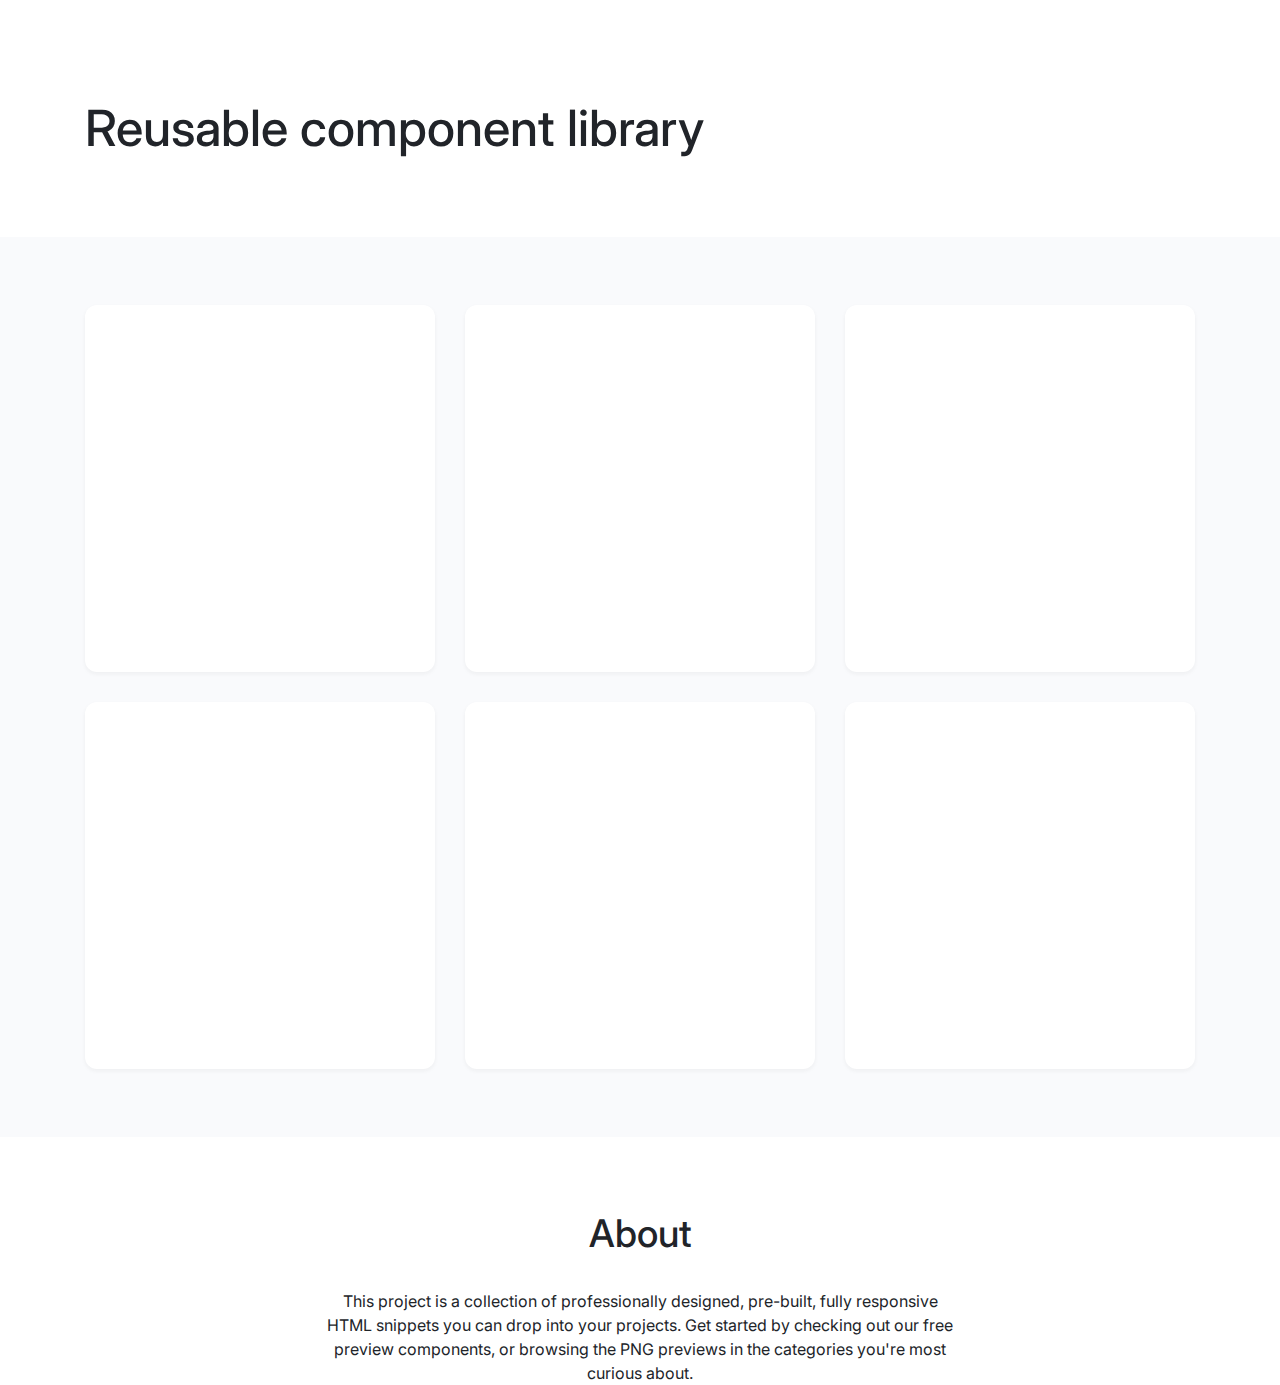
<file: index.html>
<!DOCTYPE html>
<!-- Главная страница -->
<html lang="ru">
    <head>
        <link rel="stylesheet" href="./assets/css/main.css">
        <link rel="stylesheet" href="./assets/css/resetstyle.css">
    </head>
    <body>
        <div class="page">
            <header class="header">
                <div class="container">
                    <h1 class="header__title">Reusable component library</h1>
                </div> 
                
            </header>
            <main class="preview">
                <div class="container">
                    <div class="preview__cards">
                        <div class="preview__card card"></div>
                        <div class="preview__card card"></div>
                        <div class="preview__card card"></div>
                        <div class="preview__card card"></div>
                        <div class="preview__card card"></div>
                        <div class="preview__card card"></div>
                    </div>
                </div>
            </main>
            <footer class="footer">
                <div class="container">
                    <h2 class="footer__title">About</h2>
                    <p class="footer__text">This project is a collection of professionally designed, pre-built, fully responsive<br/> HTML snippets you can drop into your projects. Get started by checking out our free<br/> preview components, or browsing the PNG previews in the categories you're most<br/> curious about.</p>
                </div>
            </footer>
        </div>
    </body>
</html>
</file>
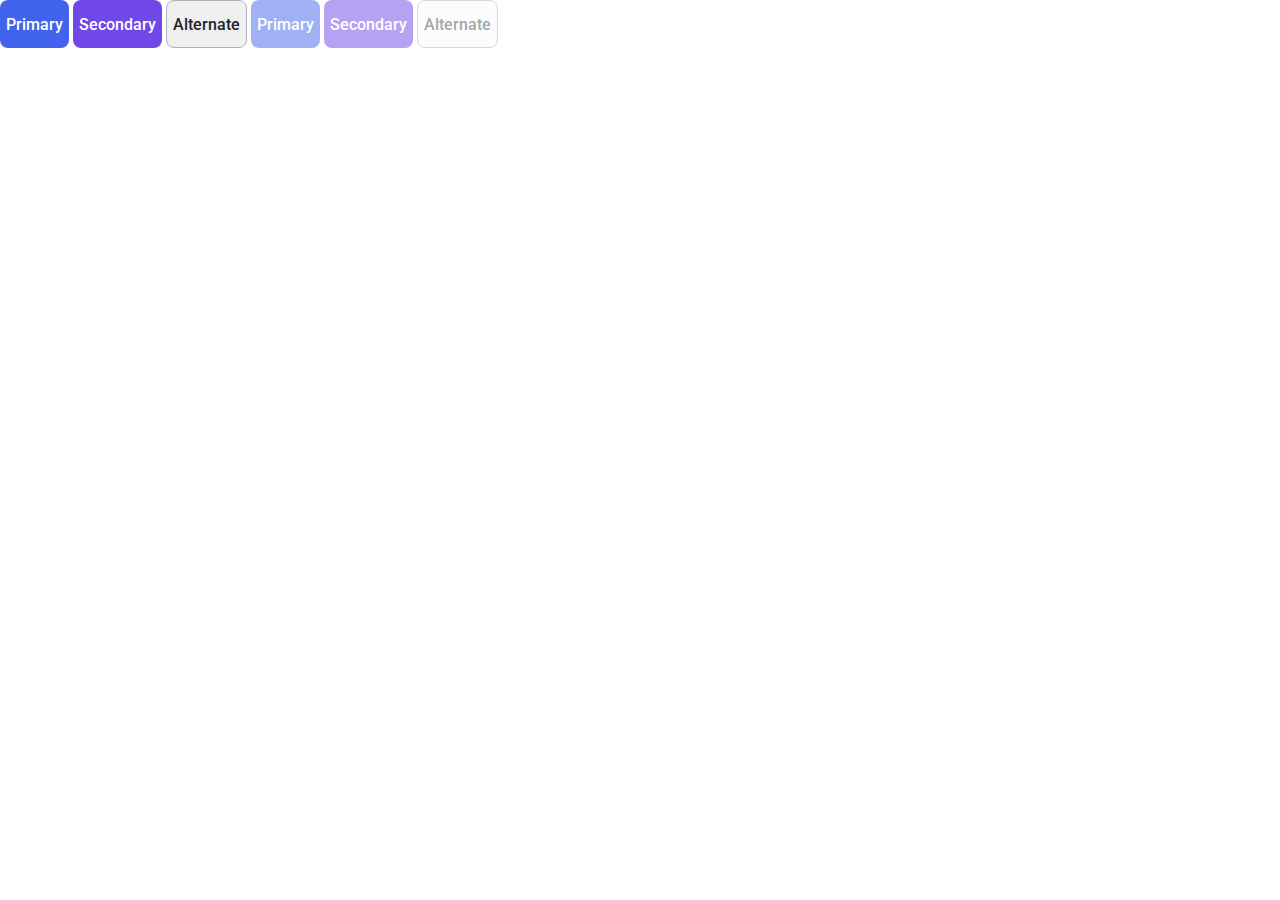
<file: 03-lection1/01-button/index.html>
<!DOCTYPE html>
<!-- Страница с кнопкой -->
<html lang="ru">
    <head>
        <link rel="stylesheet" href="../../assets/css/main.css">
        <link rel="stylesheet" href="./button.css">
        
    </head>
    <body>
            <button class='button button_primary'>Primary</button>
            <button class='button button_secondary'>Secondary</button>
            <button class='button button_alternate'>Alternate</button>
            <button class='button button_primary' disabled="">Primary</button>
            <button class='button button_secondary' disabled="">Secondary</button>
            <button class='button button_alternate' disabled="">Alternate</button>
    </body>
</html>
</file>
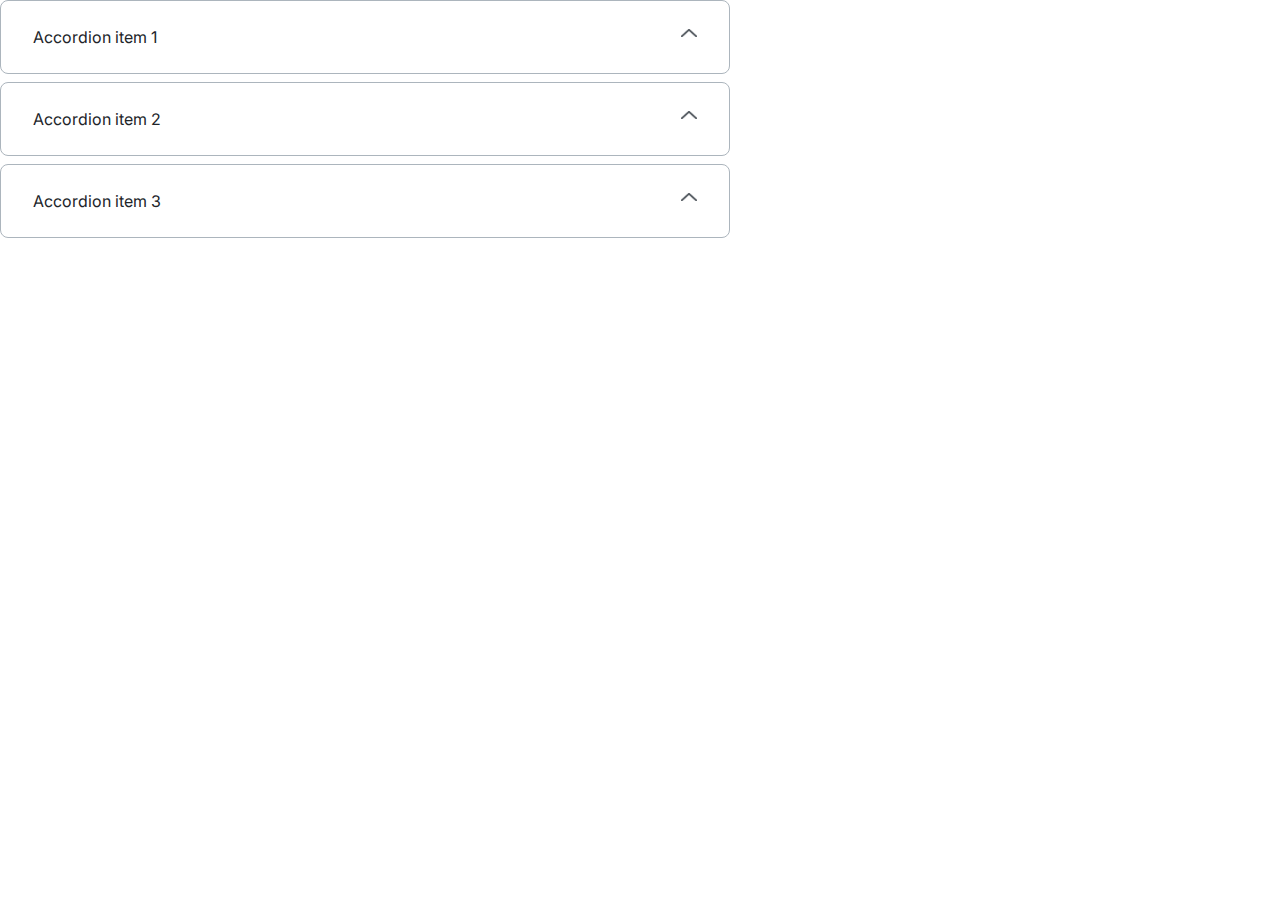
<file: 03-lection1/02-accordion/index.html>
<!DOCTYPE html>
<!-- Страница с аккордеоном -->
<html lang="ru">
    <head>
        <link rel="stylesheet" href="../../assets/css/main.css">
        <link rel="stylesheet" href="./accordion.css">

    </head>
    <body>
        <div class="accordion">
        <details class=" accordion__item">
            <summary class="accordion__title">
                Accordion item 1
            </summary>           
            <p class="accordion__text">
                Lorem ipsum dolor sit amet, consectetur adipiscing elit. Duis quis est nec libero aliquet imperdiet. Mauris et libero ac augue viverra ornare. Vestibulum orci nibh, egestas sit amet neque et, ultrices porta dui. Integer vitae ultrices sem. Sed hendrerit ullamcorper convallis. Proin tempus ex id ante bibendum, at maximus enim euismod. Duis vel faucibus magna. In mollis leo in dictum condimentum. Donec at facilisis purus, ac aliquam neque. Nulla facilisi. Morbi in malesuada enim. Mauris ac tristique velit, ut hendrerit arcu. Maecenas aliquet sagittis enim in auctor. Curabitur id malesuada risus.
            </p>
        </details>
        <details class="accordion__item">
            <summary class="accordion__title">
                Accordion item 2
            </summary>            
            <p class="accordion__text">
                Proin eros magna, lobortis nec erat dignissim, maximus tincidunt orci. Etiam tempor gravida vehicula. Suspendisse rhoncus tristique mattis. Vivamus ac lectus id quam rutrum laoreet eget ac lectus. Sed ultricies ullamcorper facilisis. Phasellus posuere aliquet turpis vitae scelerisque. Cras vitae turpis orci. Proin volutpat finibus odio ut vulputate. 
            </p>
        </details>
        <details class="accordion__item">
            <summary class="accordion__title">
                Accordion item 3
            </summary>            
            <p class="accordion__text">
                Duis et est pulvinar, aliquam enim et, commodo sapien. Nulla suscipit gravida condimentum. Integer interdum, nunc sit amet malesuada ultrices, libero magna volutpat orci, at placerat ipsum felis vel leo. In laoreet urna non est tempus feugiat. Morbi ullamcorper euismod venenatis. Proin ullamcorper mauris arcu, eu vestibulum enim congue sit amet. Phasellus facilisis massa ligula. Ut commodo euismod nisi vitae pharetra. Nunc mattis felis ut vestibulum posuere. Sed id sodales felis. Donec in metus sapien. Donec nec lacus et leo mattis aliquet. Nam mattis, nisi a dictum pulvinar, est justo porta nisl, non commodo magna leo ac mauris.
            </p>
        </details>
        </div>
    </body>
</html>
</file>
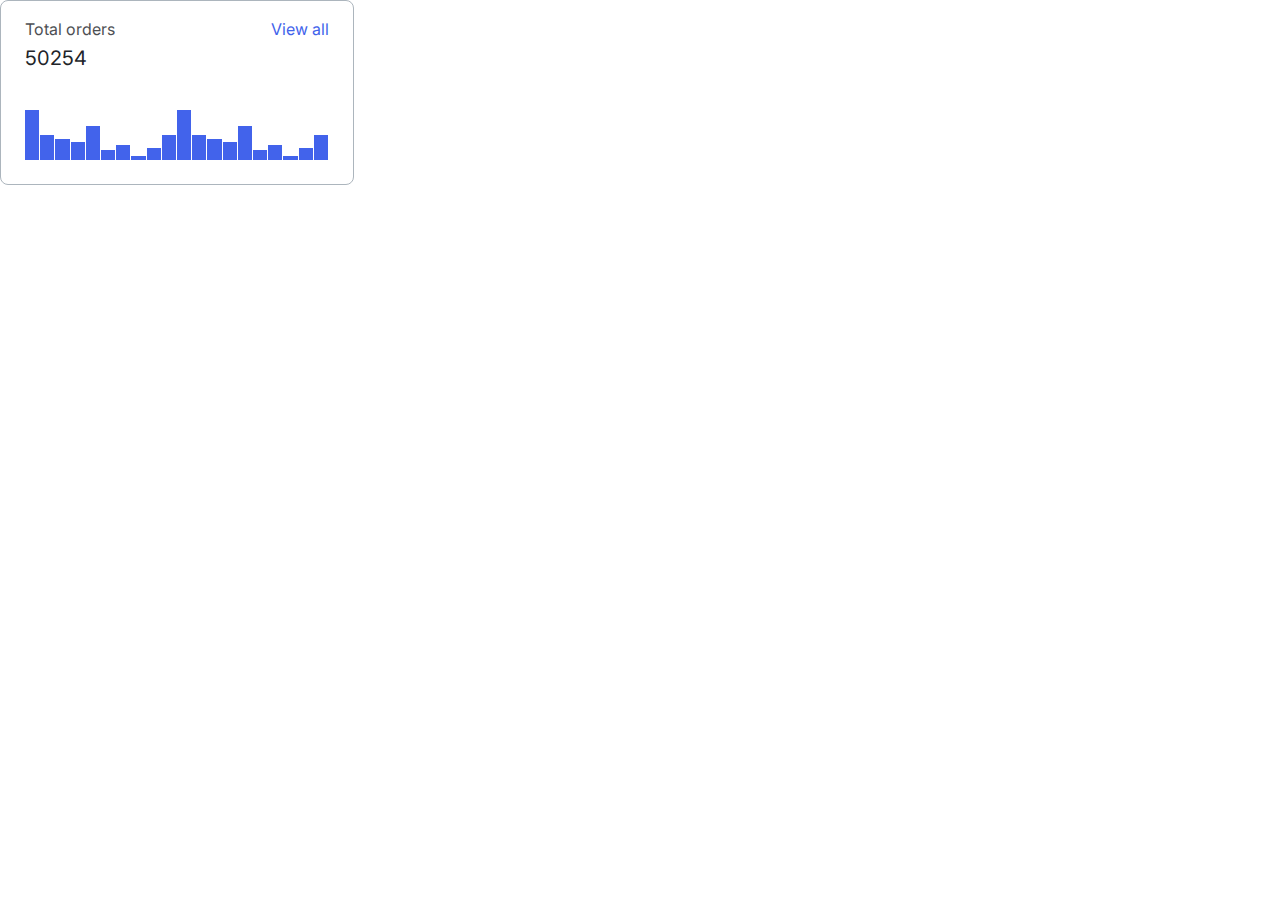
<file: 04-lection2/01-histogram/index.html>
<!DOCTYPE html>
<!-- Страница с гистограммой -->
<html lang="ru">
    <head>
        <link rel="stylesheet" href="../../assets/css/main.css">
        <link rel="stylesheet" href="../../assets/css/resetstyle.css">
        <link rel="stylesheet" href="./histogram.css">
    </head>
    <body>
        <div class="histogram"> 
            <div class="container">
                <h2 class="histogram__title">Total orders</h2>
                <a href="" class="histogram__link">View all</a>
            
           <p class="histogram__count">50254</p></div>
            <div class="histogram__graph">
                <div class="graph__value graph__value_1"></div>
                <div class="graph__value graph__value_2"></div>
                <div class="graph__value graph__value_3"></div>
                <div class="graph__value graph__value_4"></div>
                <div class="graph__value graph__value_5"></div>
                <div class="graph__value graph__value_6"></div>
                <div class="graph__value graph__value_7"></div>
                <div class="graph__value graph__value_8"></div>
                <div class="graph__value graph__value_9"></div>
                <div class="graph__value graph__value_10"></div>
                <div class="graph__value graph__value_11"></div>
                <div class="graph__value graph__value_12"></div>
                <div class="graph__value graph__value_13"></div>
                <div class="graph__value graph__value_14"></div>
                <div class="graph__value graph__value_15"></div>
                <div class="graph__value graph__value_16"></div>
                <div class="graph__value graph__value_17"></div>
                <div class="graph__value graph__value_18"></div>
                <div class="graph__value graph__value_19"></div>
                <div class="graph__value graph__value_20"></div>
            </div>
        </div>
    </body>
</html>
</file>
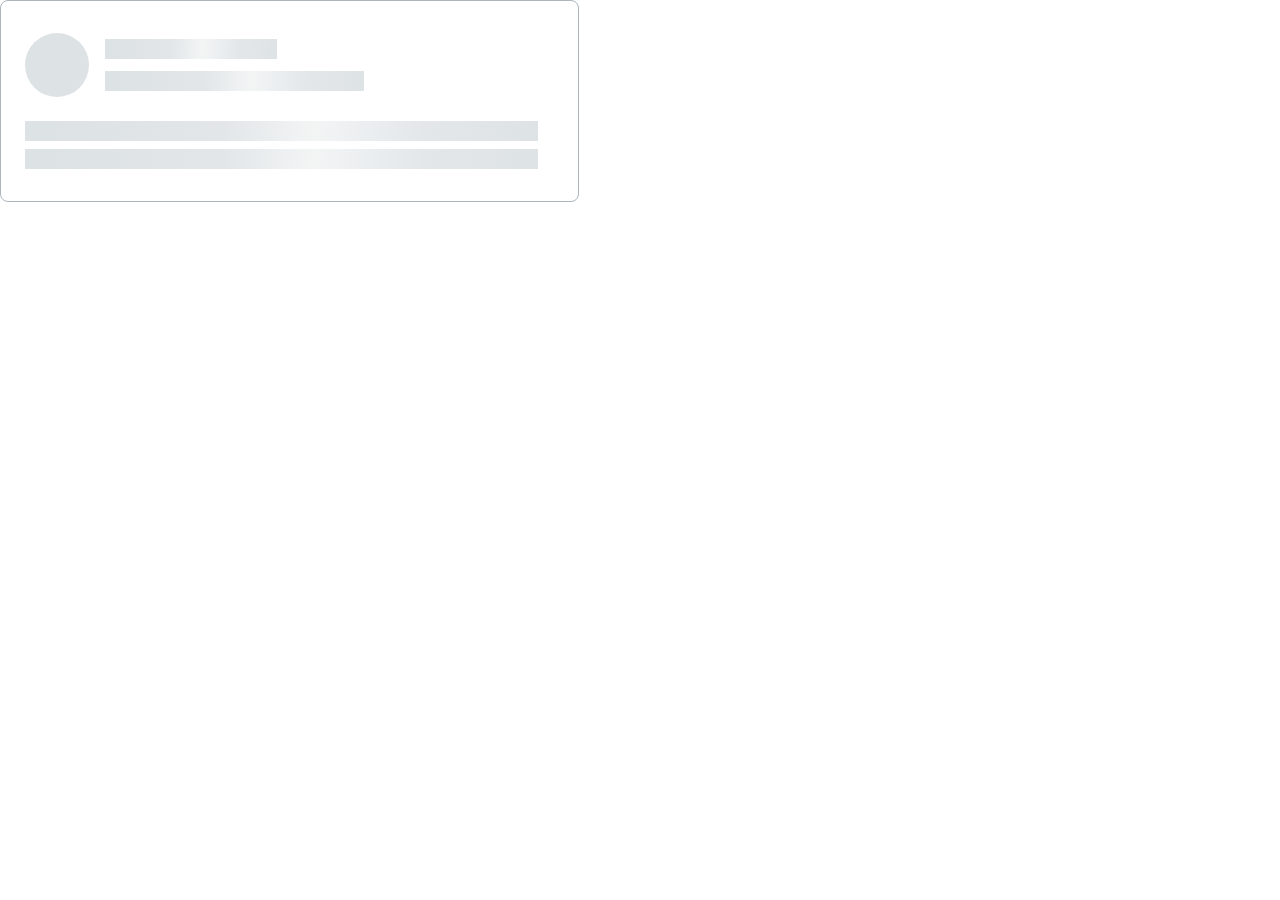
<file: 04-lection2/02-skeleton/index.html>
<!DOCTYPE html>
<!-- Страница со скелетоном -->
<html lang="ru">
    <head>
        <link rel="stylesheet" href="../../assets/css/main.css">
        <link rel="stylesheet" href="../../assets/css/resetstyle.css">
        <link rel="stylesheet" href="./skeleton.css">
    </head>
    <body>
        <div class="skeleton">
            <div class="skeleton__general-info">
            <div class="skeleton__avatar"></div>
            <div class="skeleton__container">
                <div class="skeleton__line skeleton__line_small"></div>
                <div class="skeleton__line skeleton__line_medium"></div>
            </div></div>
            <div class="skeleton__total-info">         
            <div class="skeleton__line skeleton__line_large"></div>
            <div class="skeleton__line skeleton__line_large"></div>
        </div></div>   
    </body>
</html>
</file>
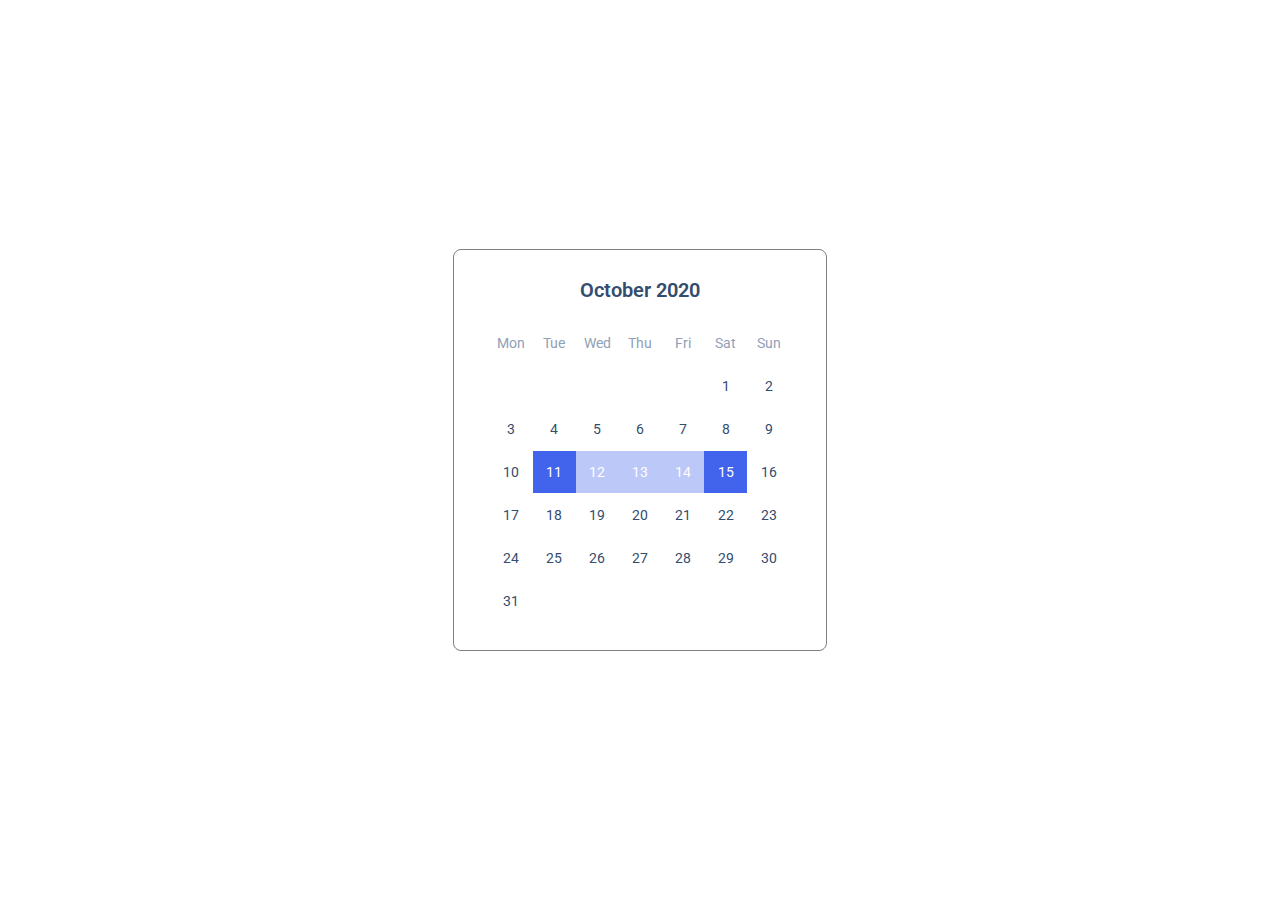
<file: 05-lection3/03-calendar/index.html>
<!DOCTYPE html>
<html lang="en">
<head>
    <meta charset="UTF-8">
    <title>Calendar</title>
    <link rel="stylesheet" href="../../assets/css/main.css">
    <link rel="stylesheet" href="./calendar.css">
    <link rel="stylesheet" href="./index.css">
</head>
<body>
    <div class="calendar">
        <div class="calendar__title">October 2020</div>
        <div class="calendar__wrapper">
            <div class="calendar__inner">
                <span class="calendar__item calendar__item_day">Mon</span>
                <span class="calendar__item calendar__item_day">Tue</span>
                <span class="calendar__item calendar__item_day">Wed</span>
                <span class="calendar__item calendar__item_day">Thu</span>
                <span class="calendar__item calendar__item_day">Fri</span>
                <span class="calendar__item calendar__item_day">Sat</span>
                <span class="calendar__item calendar__item_day">Sun</span>
                <span class="calendar__item"></span>
                <span class="calendar__item"></span>
                <span class="calendar__item"></span>
                <span class="calendar__item"></span>
                <span class="calendar__item"></span>
                <span class="calendar__item">1</span>
                <span class="calendar__item">2</span>
                <span class="calendar__item">3</span>
                <span class="calendar__item">4</span>
                <span class="calendar__item">5</span>
                <span class="calendar__item">6</span>
                <span class="calendar__item">7</span>
                <span class="calendar__item">8</span>
                <span class="calendar__item">9</span>
                <span class="calendar__item">10</span>
                <span class="calendar__item calendar__item_active">11</span>
                <span class="calendar__item calendar__item_between-active">12</span>
                <span class="calendar__item calendar__item_between-active">13</span>
                <span class="calendar__item calendar__item_between-active">14</span>
                <span class="calendar__item calendar__item_active">15</span>
                <span class="calendar__item">16</span>
                <span class="calendar__item">17</span>
                <span class="calendar__item">18</span>
                <span class="calendar__item">19</span>
                <span class="calendar__item">20</span>
                <span class="calendar__item">21</span>
                <span class="calendar__item">22</span>
                <span class="calendar__item">23</span>
                <span class="calendar__item">24</span>
                <span class="calendar__item">25</span>
                <span class="calendar__item">26</span>
                <span class="calendar__item">27</span>
                <span class="calendar__item">28</span>
                <span class="calendar__item">29</span>
                <span class="calendar__item">30</span>
                <span class="calendar__item">31</span>
            </div>
        </div>
    </div>
</body>
</html>
</file>
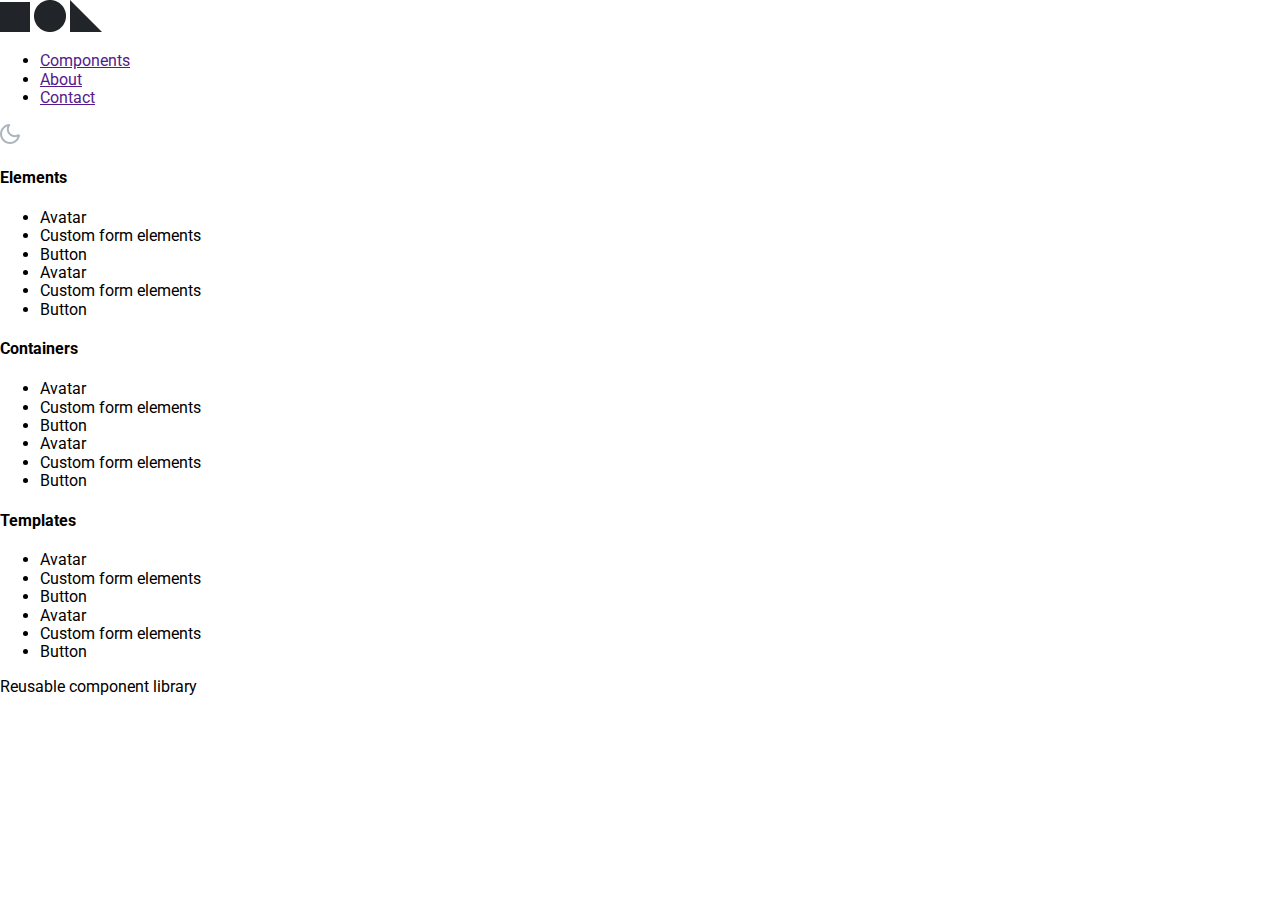
<file: pages/template.html>
<!DOCTYPE html>
<!-- Страница элемента -->
<html lang="ru">
    <head>
        <link rel="stylesheet" href="../assets/css/main.css">
        <link rel="stylesheet" href="../assets/css/resetstyle.css">
    </head>
    <body>
        <div class="templatepage">
            <header class="templatepage__header">
                <div class="header__icons">
                    <img src="../assets/images/Rectangle 9.png">
                    <img src="../assets/images/Rectangle 8.png">                   
                    <img src="../assets/images/Rectangle 10.png">
                </div>
                <div class="header__menu">
                    <ul>
                        <li><a href="">Components</a></li>
                        <li><a href="">About</a></li>
                        <li><a href="">Contact</a></li>
                      </ul>
                </div>
                <div class="header__theme">
                    <img src="../assets/images/Vector.png">
                </div>              
            </header>
            <main class="templatepage__main">
                <div class="menu">
                <h4 class="menu__title">Elements</h4>
                <ul>
                    <li class="menu__item">Avatar</li>
                    <li class="menu__item">Custom form elements</li>
                    <li class="menu__item">Button</li>
                    <li class="menu__item">Avatar</li>
                    <li class="menu__item">Custom form elements</li>
                    <li class="menu__item">Button</li>  
                </ul>
                <h4 class="menu__title">Containers</h4>
                <ul>
                    <li class="menu__item">Avatar</li>
                    <li class="menu__item">Custom form elements</li>
                    <li class="menu__item">Button</li>
                    <li class="menu__item">Avatar</li>
                    <li class="menu__item">Custom form elements</li>
                    <li class="menu__item">Button</li>
                </ul>
                <h4 class="menu__title">Templates</h4>
                <ul>
                    <li class="menu__item">Avatar</li>
                    <li class="menu__item">Custom form elements</li>
                    <li class="menu__item">Button</li>
                    <li class="menu__item">Avatar</li>
                    <li class="menu__item">Custom form elements</li>
                    <li class="menu__item">Button</li>
                </ul>                
                </div>
                <div class="component"></div>
            </main>
            <footer class="templatepage__footer">
                <p class="footer__words">Reusable component library</p>
            </footer>
        </div>
    </body>
</html>
</file>
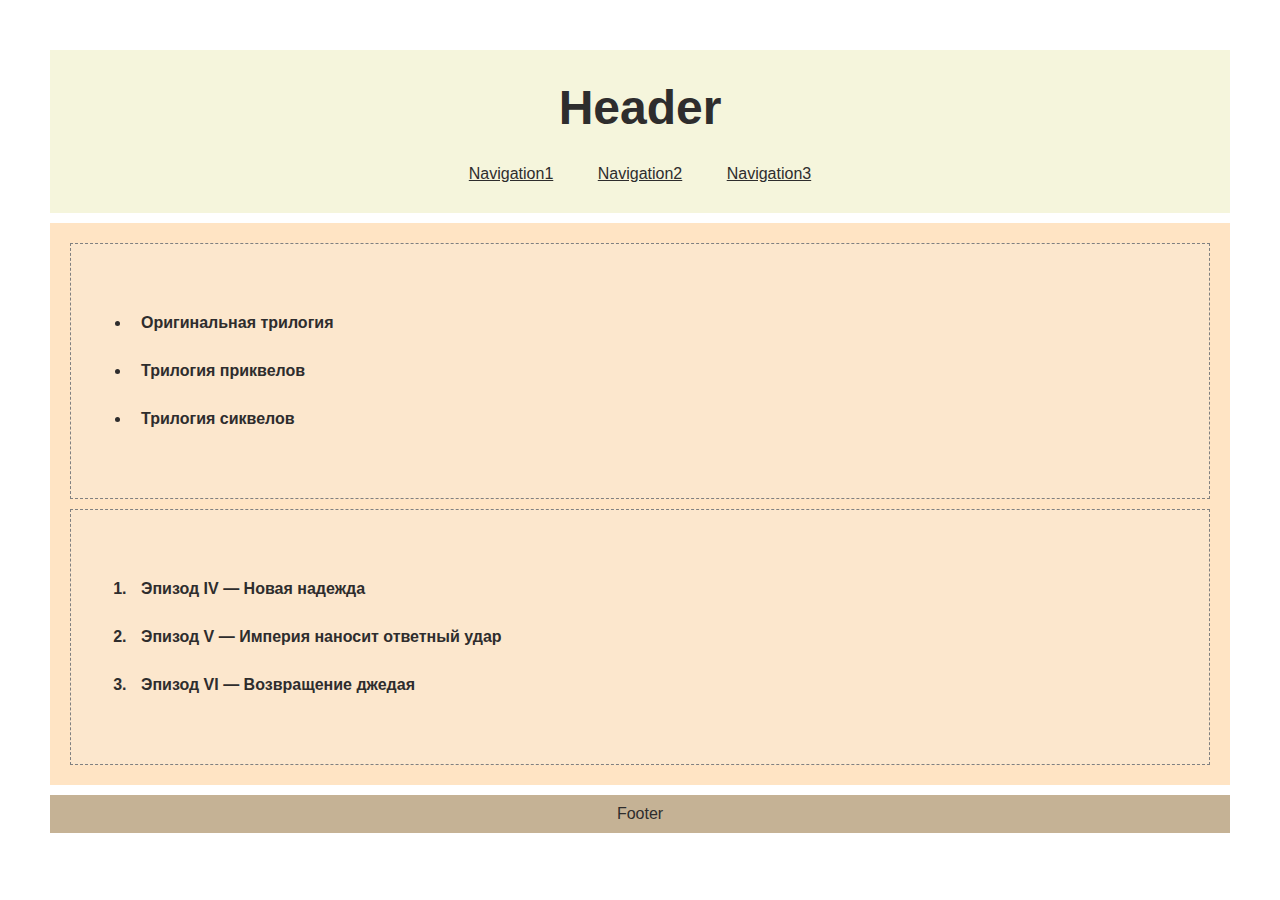
<file: 02-dz0/01-semantic-mockup/solution.html>
<!DOCTYPE html>
<html lang="ru">
<head>
    <meta charset="UTF-8">
    <meta http-equiv="X-UA-Compatible" content="IE=edge">
    <meta name="viewport" content="width=device-width, initial-scale=1.0">
    <link rel="stylesheet" href="style.css">
    <title>Document</title>
</head>
<body>
    <header>
        <h1>Header</h1>    
        <nav>
            <a href="#">Navigation1</a>
            <a href="#">Navigation2</a>
            <a href="#">Navigation3</a>  
        </nav>
    </header>
   <main>
    <article>
        <h2>
            <ul>
               <li>Оригинальная трилогия</li> 
               <li>Трилогия приквелов</li>
                <li>Трилогия сиквелов</li>
            </ul>
        </h2>
    </article>
    <article>
        <h2>
            <ol>
                <li>Эпизод IV — Новая надежда</li> 
                <li>Эпизод V — Империя наносит ответный удар</li>
                <li>Эпизод VI — Возвращение джедая</li>
             </ol>
        </h2>
    </article>
   </main>
   
   <footer>Footer</footer>
</body>
</html>
</file>
<file: assets/css/main.css>
@import '../fonts/fonts.css';
@import '../../components/page/page.css';
@import '../../components/header/header.css';
@import '../../components/preview/preview.css';
@import '../../components/footer/footer.css';
@import '../../components/container/container.css';
@import '../../components/card/card.css';
@import 'resetstyle.css';

:root {
    --white: #ffffff;
    --black: #212429;
    --pink: #F784AD;
    --purple: #7048E8;
    --blue: #374FC7;
    --lightblue: #4263EB;
    --red: #F03D3E;
    --grey-1: #F8F9FA;
    --grey-2: #DDE2E5;
    --grey-3: #ACB5BD;
    --grey-4: #495057;

    --error: var(--red);
    --success: var(--blue);

    --primary: var(--blue);
    --secondary: var(--purple);
}

body {
    font-family: 'Roboto', sans-serif;
    
}
</file>
<file: 03-lection1/01-button/button.css>
.button {
    height: 48px;   
    font-size: 16px;
    font-family: "Roboto", sans-serif;
    font-weight: 500;
    font-style: normal;
    line-height: 19px;
    text-align: center;  
    border-radius: 8px;
    border: none;     
    color: var(--white);
    cursor: pointer;
    transition: opacity 200ms ease-in-out, background-color 200ms ease-in-out, border-color 200ms ease-in-out;}   

.button:disabled {
    pointer-events: none;
    opacity: 0.5;}

.button_primary {
        background-color: #4263EB;}  
        
.button_secondary {
        background-color: var(--secondary);}     

.button_alternate {
    box-sizing: border-box;
    color: var(--black);
    border: 1px solid var(--grey-3);}
               
.button_primary:not(:disabled):hover {  
    background-color: #2342C0;}

.button_secondary:not(:disabled):hover {
    background-color: #5028C6;}

.button_alternate:not(:disabled):hover {
    border: 1px solid var(--black);}
   
 .button_alternate:disabled {
     color: var(--grey-4);
     border-color: var(--grey-3);}
</file>
<file: 03-lection1/02-accordion/accordion.css>
/* Стилизация аккордеона */
.accordion {
    font-family: 'Inter';
    font-style: normal;
    font-weight: 400;
    font-size: 16px;
    line-height: 24px;}

.accordion__item {   
    max-width: 730px;    
    margin-bottom: 8px;
    box-sizing: border-box;   
    border-radius: 8px;
    border: 1px solid var(--grey-3);
    padding: 24px 32px;}    

.accordion__item:last-child {
    margin-bottom: 0;}

.accordion__title {
    display: flex;
    flex-direction: row-reverse; 
    justify-content: space-between;  
    color: var(--black);}

.accordion__title::-webkit-details-marker {
    display: none;}
.accordion__title::marker{
    display:none;} 

.accordion__title:before {          
        background: url(..//02-accordion/img/Vector.png) no-repeat 50% 50% / 16px 8px;
        width: 1em;
        height: 1em;  
        content: "";        
        transition: transform .5s;}    

.accordion__item[open] > .accordion__title:before {
        transform: rotateZ(180deg);}

.accordion__item[open] {
    padding-bottom: 32px;
}

.accordion__text {
    color: var(--grey-4);   
    padding: 16px 18px 0 0;}
</file>
<file: 04-lection2/01-histogram/histogram.css>
.histogram {
    display: flex;
    flex-direction: column;  
    justify-content: space-between;
    box-sizing: border-box;
    width: 354px;
    height: 185px;
    padding: 16px 24px 24px 24px;
    border-radius: 8px;
    border: 1px solid var(--grey-3);
    background-color: var(--white);}

.container {
    width: 100%;
    height: 54px;
    display: flex;
    justify-content: space-between;
    align-content: space-between;
    
    flex-wrap: wrap;
    font-family: 'Inter';
    font-style: normal;
    font-weight: 400;
    font-size: 16px;
    line-height: 24px;
    color: var(--black);}

    .histogram__title {
        margin: 0px;    
        opacity: 0.8;}

    .histogram__link {    
        text-align: right;
        color: var(--lightblue);
        text-decoration: none;}

    .histogram__count { 
        flex-basis: 100%;   
        font-size: 20px;
        line-height: 26px;}

.histogram__graph {
    display: flex;
    align-items: flex-end;
    justify-content: space-evenly;}

    .graph__value {
        background-color: var(--lightblue);
        flex-grow: 1;
        margin-right: 1px;}      

        .graph__value_1 {
            height: 50px;}

        .graph__value_2 {
            height: 25px;}

        .graph__value_3 {
            height: 21px;}

        .graph__value_4 {
            height: 18px;}

        .graph__value_5 {
            height: 34px;}

        .graph__value_6 {
            height: 10px;}

        .graph__value_7 {
            height: 15px;}

        .graph__value_8 {
            height: 4px;}
            
        .graph__value_9 {
            height: 12px;}
            
        .graph__value_10 {
            height: 25px;}  
                
        .graph__value_11 {
            height: 50px;}
                
        .graph__value_12 {
            height: 25px;}
                
        .graph__value_13 {
            height: 21px;}
                
        .graph__value_14 {
            height: 18px;}
                
        .graph__value_15 {
            height: 34px;}
                
        .graph__value_16 {
            height: 10px;}
                
        .graph__value_17 {
            height: 15px;}
                
        .graph__value_18 {
            height: 4px;}
                    
        .graph__value_19 {
            height: 12px;}
                    
        .graph__value_20 {
            height: 25px;}
</file>
<file: 04-lection2/02-skeleton/skeleton.css>
.skeleton {
    max-width: 579px;
    display: flex;
    flex-wrap: wrap;
    padding: 32px 40px 32px 24px;
    box-sizing: border-box;    
    border-radius: 8px;
    border: 1px solid var(--grey-3);}

.skeleton__general-info, .skeleton__total-info {
    width: 100%;
    display: flex;
    flex-wrap: wrap;}

.skeleton__general-info {
    margin-bottom: 24px;}

    .skeleton__avatar {
        width: 64px;
        height: 64px;
        border-radius: 50%;
        background-color: var(--grey-2);
        margin-right: 16px;}

    .skeleton__container {
        width: 80%;
        display: flex;
        flex-direction: column;
        justify-content: space-around;
        align-items: flex-start;
        margin: 0;}


.skeleton__line {
    height: 20px;
    background: linear-gradient(92.51deg, #DDE2E5 6.44%, #E2E6E8 38.47%, #F3F5F5 56.48%, #E3E7EA 77.5%, #DDE2E5 102.52%);}

    .skeleton__line_small {
        width: 42%;} /*вероятно проценты не полных плашечек пока с потолка?*/

    .skeleton__line_medium {
        width: 63%;}

    .skeleton__line_large {
        width: 100%;}

.skeleton__total-info {
    gap: 8px;}
</file>
<file: 05-lection3/03-calendar/calendar.css>
.calendar {
    border: 1px solid gray;
    border-radius: 8px;
    padding: 28px 36px;
    width: 100%;
    max-width: 300px;
}

.calendar__title {
    font-weight: 600;
    font-size: 20px;
    line-height: 24px;
    color: #334D6E;
    text-align: center;
    margin-bottom: 20px;
}

.calendar__wrapper {
    padding-bottom: 100%;
    position: relative;
}

.calendar__inner {
    position: absolute;
    top: 0;
    bottom: 0;
    left: 0;
    right: 0;
    display: grid;
    grid-template-columns: repeat(7, 1fr);
}

.calendar__item {
    display: flex;
    justify-content: center;
    align-items: center;
    font-size: 14px;
    line-height: 20px;
    color: #334D6E;
}

.calendar__item_day {
    color: #90A0B7;
}

.calendar__item_active {
    background: #4263EB;
    color: white;
}

.calendar__item_between-active {
    background: #a0b1f5b3;
    color: white;
}
</file>
<file: 05-lection3/03-calendar/index.css>
html {
    height: 100%;
}

body {
    margin: 0;
    display: flex;
    justify-content: center;
    align-items: center;
    height: 100%;
}
</file>
<file: 02-dz0/01-semantic-mockup/style.css>
* {
    padding: 10px;
    margin: 10px;
    font-family: Arial, Helvetica, sans-serif;
    font-size: 16px;
    color: #2e2d2d;
    text-align: center;
}

    header {
        font-size:2em;
        background-color: #f5f5dc;
    }

        h1 {
            font-size:1.5em;
        }
        
        a:hover {
            text-shadow: 3px 3px 4px #808080;
        }

    main {
        background-color: #ffe4c4;

    }
        article {
            border: 1px dashed #808080;
            background-color: #fce7cd;
        }

            h2 {
                font-size:1.2em;
            }

                li, ul {
                    text-align: left; 
                }

    footer {
        background-color: #c5b295;
    }
</file>
<file: assets/css/resetstyle.css>
/*! normalize.css v8.0.1 | MIT License | github.com/necolas/normalize.css */

/* Document
   ========================================================================== */

/**
 * 1. Correct the line height in all browsers.
 * 2. Prevent adjustments of font size after orientation changes in iOS.
 */

 html {
    line-height: 1.15; /* 1 */
    -webkit-text-size-adjust: 100%; /* 2 */
  }
  
  /* Sections
     ========================================================================== */
  
  /**
   * Remove the margin in all browsers.
   */
  
  body {
    margin: 0;
  }
  
  /**
   * Render the `main` element consistently in IE.
   */
  
  main {
    display: block;
  }
  
  /**
   * Correct the font size and margin on `h1` elements within `section` and
   * `article` contexts in Chrome, Firefox, and Safari.
   */
  
  h1 {
    font-size: 2em;
    margin: 0;
  }

  h2, p {
    margin: 0;
    font-weight: normal;
    font-size: 1em;
    font-style: normal;
    
  }
  
  /* Grouping content
     ========================================================================== */
  
  /**
   * 1. Add the correct box sizing in Firefox.
   * 2. Show the overflow in Edge and IE.
   */
  
  hr {
    box-sizing: content-box; /* 1 */
    height: 0; /* 1 */
    overflow: visible; /* 2 */
  }
  
  /**
   * 1. Correct the inheritance and scaling of font size in all browsers.
   * 2. Correct the odd `em` font sizing in all browsers.
   */
  
  pre {
    font-family: monospace, monospace; /* 1 */
    font-size: 1em; /* 2 */
  }
  
  /* Text-level semantics
     ========================================================================== */
  
  /**
   * Remove the gray background on active links in IE 10.
   */
  
  a {
    background-color: transparent;
  }
  
  /**
   * 1. Remove the bottom border in Chrome 57-
   * 2. Add the correct text decoration in Chrome, Edge, IE, Opera, and Safari.
   */
  
  abbr[title] {
    border-bottom: none; /* 1 */
    text-decoration: underline; /* 2 */
    text-decoration: underline dotted; /* 2 */
  }
  
  /**
   * Add the correct font weight in Chrome, Edge, and Safari.
   */
  
  b,
  strong {
    font-weight: bolder;
  }
  
  /**
   * 1. Correct the inheritance and scaling of font size in all browsers.
   * 2. Correct the odd `em` font sizing in all browsers.
   */
  
  code,
  kbd,
  samp {
    font-family: monospace, monospace; /* 1 */
    font-size: 1em; /* 2 */
  }
  
  /**
   * Add the correct font size in all browsers.
   */
  
  small {
    font-size: 80%;
  }
  
  /**
   * Prevent `sub` and `sup` elements from affecting the line height in
   * all browsers.
   */
  
  sub,
  sup {
    font-size: 75%;
    line-height: 0;
    position: relative;
    vertical-align: baseline;
  }
  
  sub {
    bottom: -0.25em;
  }
  
  sup {
    top: -0.5em;
  }
  
  /* Embedded content
     ========================================================================== */
  
  /**
   * Remove the border on images inside links in IE 10.
   */
  
  img {
    border-style: none;
  }
  
  /* Forms
     ========================================================================== */
  
  /**
   * 1. Change the font styles in all browsers.
   * 2. Remove the margin in Firefox and Safari.
   */
  
  button,
  input,
  optgroup,
  select,
  textarea {
    font-family: inherit; /* 1 */
    font-size: 100%; /* 1 */
    line-height: 1.15; /* 1 */
    margin: 0; /* 2 */
  }
  
  /**
   * Show the overflow in IE.
   * 1. Show the overflow in Edge.
   */
  
  button,
  input { /* 1 */
    overflow: visible;
  }
  
  /**
   * Remove the inheritance of text transform in Edge, Firefox, and IE.
   * 1. Remove the inheritance of text transform in Firefox.
   */
  
  button,
  select { /* 1 */
    text-transform: none;
  }
  
  /**
   * Correct the inability to style clickable types in iOS and Safari.
   */
  
  button,
  [type="button"],
  [type="reset"],
  [type="submit"] {
    -webkit-appearance: button;
  }
  
  /**
   * Remove the inner border and padding in Firefox.
   */
  
  button::-moz-focus-inner,
  [type="button"]::-moz-focus-inner,
  [type="reset"]::-moz-focus-inner,
  [type="submit"]::-moz-focus-inner {
    border-style: none;
    padding: 0;
  }
  
  /**
   * Restore the focus styles unset by the previous rule.
   */
  
  button:-moz-focusring,
  [type="button"]:-moz-focusring,
  [type="reset"]:-moz-focusring,
  [type="submit"]:-moz-focusring {
    outline: 1px dotted ButtonText;
  }
  
  /**
   * Correct the padding in Firefox.
   */
  
  fieldset {
    padding: 0.35em 0.75em 0.625em;
  }
  
  /**
   * 1. Correct the text wrapping in Edge and IE.
   * 2. Correct the color inheritance from `fieldset` elements in IE.
   * 3. Remove the padding so developers are not caught out when they zero out
   *    `fieldset` elements in all browsers.
   */
  
  legend {
    box-sizing: border-box; /* 1 */
    color: inherit; /* 2 */
    display: table; /* 1 */
    max-width: 100%; /* 1 */
    padding: 0; /* 3 */
    white-space: normal; /* 1 */
  }
  
  /**
   * Add the correct vertical alignment in Chrome, Firefox, and Opera.
   */
  
  progress {
    vertical-align: baseline;
  }
  
  /**
   * Remove the default vertical scrollbar in IE 10+.
   */
  
  textarea {
    overflow: auto;
  }
  
  /**
   * 1. Add the correct box sizing in IE 10.
   * 2. Remove the padding in IE 10.
   */
  
  [type="checkbox"],
  [type="radio"] {
    box-sizing: border-box; /* 1 */
    padding: 0; /* 2 */
  }
  
  /**
   * Correct the cursor style of increment and decrement buttons in Chrome.
   */
  
  [type="number"]::-webkit-inner-spin-button,
  [type="number"]::-webkit-outer-spin-button {
    height: auto;
  }
  
  /**
   * 1. Correct the odd appearance in Chrome and Safari.
   * 2. Correct the outline style in Safari.
   */
  
  [type="search"] {
    -webkit-appearance: textfield; /* 1 */
    outline-offset: -2px; /* 2 */
  }
  
  /**
   * Remove the inner padding in Chrome and Safari on macOS.
   */
  
  [type="search"]::-webkit-search-decoration {
    -webkit-appearance: none;
  }
  
  /**
   * 1. Correct the inability to style clickable types in iOS and Safari.
   * 2. Change font properties to `inherit` in Safari.
   */
  
  ::-webkit-file-upload-button {
    -webkit-appearance: button; /* 1 */
    font: inherit; /* 2 */
  }
  
  /* Interactive
     ========================================================================== */
  
  /*
   * Add the correct display in Edge, IE 10+, and Firefox.
   */
  
  details {
    display: block;
  }
  
  /*
   * Add the correct display in all browsers.
   */
  
  summary {
    display: list-item;
  }
  
  /* Misc
     ========================================================================== */
  
  /**
   * Add the correct display in IE 10+.
   */
  
  template {
    display: none;
  }
  
  /**
   * Add the correct display in IE 10.
   */
  
  [hidden] {
    display: none;
  }
</file>
